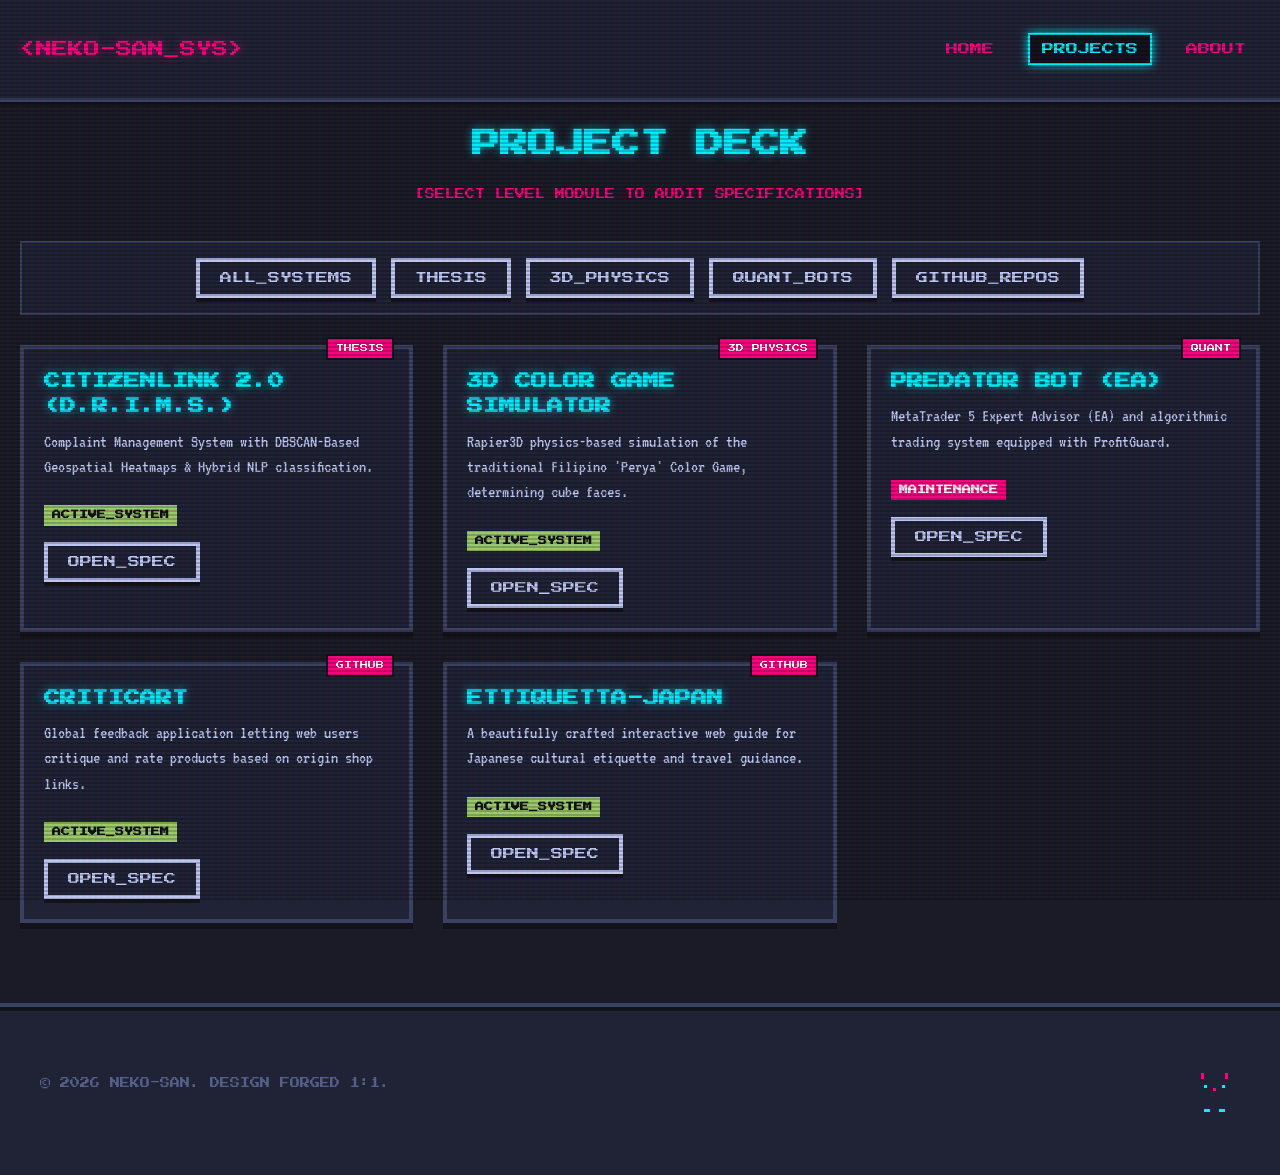
<file: projects.html>
<!DOCTYPE html>
<html lang="en">
<head>
  <meta charset="UTF-8">
  <meta name="viewport" content="width=device-width, initial-scale=1.0">
  <title>Neko-San // Project Deck Explorer</title>
  <link rel="stylesheet" href="styles.css">
  <link rel="stylesheet" href="cats.css">
</head>
<body class="crt-flicker">
  <header>
    <div class="container nav-container">
      <div class="logo">&lt;NEKO-SAN_SYS&gt;</div>
      <nav>
        <ul>
          <li><a href="index.html">HOME</a></li>
          <li><a href="projects.html" class="active">PROJECTS</a></li>
          <li><a href="about.html">ABOUT</a></li>
        </ul>
      </nav>
    </div>
  </header>

  <main class="container">
    <div style="text-align: center; margin-bottom: 40px;">
      <h1 class="glitch" data-text="PROJECT DECK" style="font-size: 28px;">PROJECT DECK</h1>
      <p style="font-family: var(--font-pixel); font-size: 10px; color: var(--neon-magenta);">[SELECT LEVEL MODULE TO AUDIT SPECIFICATIONS]</p>
    </div>

    <!-- Retro Filter Panel -->
    <div style="background-color: var(--bg-header); border: 2px solid var(--border-color); padding: 15px; margin-bottom: 30px; display: flex; gap: 15px; justify-content: center; flex-wrap: wrap;">
      <button class="btn-retro filter-btn active" data-filter="all">ALL_SYSTEMS</button>
      <button class="btn-retro filter-btn" data-filter="thesis">THESIS</button>
      <button class="btn-retro filter-btn" data-filter="simulation">3D_PHYSICS</button>
      <button class="btn-retro filter-btn" data-filter="quant">QUANT_BOTS</button>
      <button class="btn-retro filter-btn" data-filter="github">GITHUB_REPOS</button>
    </div>

    <!-- Project Cards Grid -->
    <div class="grid-select" id="projects-grid">
      <!-- D.R.I.M.S. -->
      <div class="card-retro" data-tags="thesis all">
        <div class="card-tag">THESIS</div>
        <h2 style="font-size: 16px; margin-bottom: 10px;">CitizenLink 2.0 (D.R.I.M.S.)</h2>
        <p style="font-size: 18px; margin-bottom: 15px;">Complaint Management System with DBSCAN-Based Geospatial Heatmaps & Hybrid NLP classification.</p>
        <span class="card-status active">ACTIVE_SYSTEM</span>
        <div style="margin-top: 15px;">
          <button class="btn-retro view-details-btn" data-project="drims">OPEN_SPEC</button>
        </div>
      </div>

      <!-- 3D Color Game Simulator -->
      <div class="card-retro" data-tags="simulation all">
        <div class="card-tag">3D PHYSICS</div>
        <h2 style="font-size: 16px; margin-bottom: 10px;">3D Color Game Simulator</h2>
        <p style="font-size: 18px; margin-bottom: 15px;">Rapier3D physics-based simulation of the traditional Filipino 'Perya' Color Game, determining cube faces.</p>
        <span class="card-status active">ACTIVE_SYSTEM</span>
        <div style="margin-top: 15px;">
          <button class="btn-retro view-details-btn" data-project="colorgame">OPEN_SPEC</button>
        </div>
      </div>

      <!-- Predator Bot (EA) -->
      <div class="card-retro" data-tags="quant all">
        <div class="card-tag">QUANT</div>
        <h2 style="font-size: 16px; margin-bottom: 10px;">Predator Bot (EA)</h2>
        <p style="font-size: 18px; margin-bottom: 15px;">MetaTrader 5 Expert Advisor (EA) and algorithmic trading system equipped with ProfitGuard.</p>
        <span class="card-status maintenance">MAINTENANCE</span>
        <div style="margin-top: 15px;">
          <button class="btn-retro view-details-btn" data-project="predator">OPEN_SPEC</button>
        </div>
      </div>

      <!-- CritiCart -->
      <div class="card-retro" data-tags="github all">
        <div class="card-tag">GITHUB</div>
        <h2 style="font-size: 16px; margin-bottom: 10px;">CritiCart</h2>
        <p style="font-size: 18px; margin-bottom: 15px;">Global feedback application letting web users critique and rate products based on origin shop links.</p>
        <span class="card-status active">ACTIVE_SYSTEM</span>
        <div style="margin-top: 15px;">
          <button class="btn-retro view-details-btn" data-project="criticart">OPEN_SPEC</button>
        </div>
      </div>

      <!-- Ettiquetta-Japan -->
      <div class="card-retro" data-tags="github all">
        <div class="card-tag">GITHUB</div>
        <h2 style="font-size: 16px; margin-bottom: 10px;">Ettiquetta-Japan</h2>
        <p style="font-size: 18px; margin-bottom: 15px;">A beautifully crafted interactive web guide for Japanese cultural etiquette and travel guidance.</p>
        <span class="card-status active">ACTIVE_SYSTEM</span>
        <div style="margin-top: 15px;">
          <button class="btn-retro view-details-btn" data-project="ettiquetta">OPEN_SPEC</button>
        </div>
      </div>
    </div>
  </main>

  <!-- Spec Modal Overlay -->
  <div class="modal-overlay" id="spec-modal">
    <div class="modal-content">
      <div class="modal-close" id="modal-close-btn">[X] CLOSE</div>
      <h2 id="modal-title" style="margin-bottom: 15px; font-size: 20px;">PROJECT_NAME</h2>
      <div id="modal-body" class="terminal-body">
        <!-- Inside modal template content will be loaded dynamically via Javascript -->
      </div>
    </div>
  </div>

  <footer>
    <div class="container" style="display: flex; justify-content: space-between; align-items: center; flex-wrap: wrap; gap: 20px;">
      <p style="font-family: var(--font-pixel); font-size: 10px; color: var(--text-muted);">&copy; 2026 NEKO-SAN. DESIGN FORGED 1:1.</p>
      
      <!-- Tiny 1:1 Animated Cat on footer of projects page -->
      <div style="width: 48px; height: 48px;">
        <svg viewBox="0 0 16 16" shape-rendering="crispEdges">
          <g class="tail-left">
            <rect x="1" y="11" width="1" height="2" fill="#1f2335" />
            <rect x="0" y="9" width="1" height="2" fill="#1f2335" />
            <rect x="1" y="8" width="1" height="1" fill="#1f2335" />
          </g>
          <rect x="2" y="1" width="1" height="2" fill="#1f2335" />
          <rect x="3" y="2" width="1" height="2" fill="#ff007f" />
          <rect x="4" y="2" width="1" height="2" fill="#1f2335" />
          <rect x="12" y="1" width="1" height="2" fill="#1f2335" />
          <rect x="11" y="2" width="1" height="2" fill="#ff007f" />
          <rect x="10" y="2" width="1" height="2" fill="#1f2335" />
          <rect x="3" y="4" width="9" height="1" fill="#1f2335" />
          <rect x="2" y="5" width="11" height="3" fill="#1f2335" />
          <rect x="4" y="6" width="1" height="1" fill="#00f0ff" />
          <rect x="10" y="6" width="1" height="1" fill="#00f0ff" />
          <rect x="7" y="7" width="1" height="1" fill="#ff007f" />
          <rect x="3" y="8" width="9" height="6" fill="#1f2335" />
          <rect x="4" y="14" width="2" height="1" fill="#00f0ff" />
          <rect x="9" y="14" width="2" height="1" fill="#00f0ff" />
        </svg>
      </div>
    </div>
  </footer>

  <script src="app.js"></script>
</body>
</html>
</file>
<file: styles.css>
/* styles.css */
@import url('https://fonts.googleapis.com/css2?family=Press+Start+2P&family=VT323&display=swap');

:root {
  --bg-color: #1a1b26;
  --bg-darker: #12121a;
  --bg-header: #1f2335;
  --border-color: #3b4261;
  
  /* Neon Accents */
  --neon-cyan: #00f0ff;
  --neon-magenta: #ff007f;
  --neon-purple: #bd00ff;
  --neon-green: #9ece6a;
  --neon-yellow: #e0af68;
  --text-primary: #c0caf5;
  --text-muted: #565f89;
  
  --font-pixel: 'Press Start 2P', monospace;
  --font-term: 'VT323', monospace;
}

/* Reset */
* {
  box-sizing: border-box;
  margin: 0;
  padding: 0;
}

body {
  background-color: var(--bg-color);
  color: var(--text-primary);
  font-family: var(--font-term);
  font-size: 20px;
  line-height: 1.4;
  overflow-x: hidden;
  position: relative;
}

/* CRT Scanlines Overlay */
body::before {
  content: " ";
  display: block;
  position: fixed;
  top: 0;
  left: 0;
  bottom: 0;
  right: 0;
  background: linear-gradient(rgba(18, 16, 16, 0) 50%, rgba(0, 0, 0, 0.25) 50%), 
              linear-gradient(90deg, rgba(255, 0, 0, 0.06), rgba(0, 255, 0, 0.02), rgba(0, 0, 255, 0.06));
  background-size: 100% 4px, 6px 100%;
  z-index: 9999;
  pointer-events: none;
  opacity: 0.8;
}

/* Scrollbar */
::-webkit-scrollbar {
  width: 12px;
}
::-webkit-scrollbar-track {
  background: var(--bg-darker);
}
::-webkit-scrollbar-thumb {
  background: var(--border-color);
  border: 3px solid var(--bg-darker);
}
::-webkit-scrollbar-thumb:hover {
  background: var(--neon-cyan);
}

/* CRT Screen Curve & Flicker effects */
.crt-flicker {
  animation: crt-flicker-anim 0.15s infinite;
}

@keyframes crt-flicker-anim {
  0% { opacity: 0.99; }
  50% { opacity: 1; }
  100% { opacity: 0.99; }
}

/* Typography */
h1, h2, h3, h4 {
  font-family: var(--font-pixel);
  text-transform: uppercase;
  color: var(--neon-cyan);
  text-shadow: 0 0 8px rgba(0, 240, 255, 0.6);
  line-height: 1.6;
}

h1 { font-size: 24px; margin-bottom: 20px; }
h2 { font-size: 18px; margin-bottom: 15px; }
h3 { font-size: 14px; margin-bottom: 10px; }

p {
  margin-bottom: 15px;
  font-size: 22px;
}

a {
  color: var(--neon-magenta);
  text-decoration: none;
  transition: all 0.2s steps(2);
  cursor: pointer;
}

a:hover {
  color: var(--neon-cyan);
  text-shadow: 0 0 8px var(--neon-cyan);
}

/* Layout elements */
.container {
  max-width: 1300px;
  margin: 0 auto;
  padding: 20px;
}

/* Avatar Styles */
.pixel-avatar {
  width: 120px;
  height: 120px;
  image-rendering: pixelated;
  border: 4px solid var(--neon-cyan);
  box-shadow: 0 0 12px var(--neon-cyan), 0 4px 0 var(--bg-darker);
  object-fit: cover;
  background-color: var(--bg-darker);
}

.avatar-placeholder {
  display: flex;
  align-items: center;
  justify-content: center;
  width: 120px;
  height: 120px;
  border: 4px dashed var(--neon-magenta);
  color: var(--neon-magenta);
  font-family: var(--font-pixel);
  font-size: 8px;
  text-align: center;
  padding: 10px;
  background-color: var(--bg-darker);
  box-shadow: 0 4px 0 var(--bg-darker);
  text-transform: uppercase;
}
.avatar-placeholder:hover {
  border-color: var(--neon-cyan);
  color: var(--neon-cyan);
  box-shadow: 0 0 12px var(--neon-cyan), 0 4px 0 var(--bg-darker);
}


/* Header & Navigation */
header {
  background-color: var(--bg-header);
  border-bottom: 4px solid var(--border-color);
  padding: 15px 0;
  box-shadow: 0 4px 0 var(--bg-darker);
}

.nav-container {
  display: flex;
  justify-content: space-between;
  align-items: center;
}

.logo {
  font-family: var(--font-pixel);
  font-size: 16px;
  color: var(--neon-magenta);
  text-shadow: 0 0 8px rgba(255, 0, 127, 0.6);
}

nav ul {
  display: flex;
  list-style: none;
  gap: 20px;
}

nav ul li a {
  font-family: var(--font-pixel);
  font-size: 12px;
  padding: 8px 12px;
  border: 2px solid transparent;
}

nav ul li a.active, nav ul li a:hover {
  border: 2px solid var(--neon-cyan);
  color: var(--neon-cyan);
  box-shadow: 0 0 10px var(--neon-cyan);
  background: var(--bg-darker);
}

/* Footer */
footer {
  text-align: center;
  padding: 40px 20px;
  border-top: 4px solid var(--border-color);
  background-color: var(--bg-header);
  margin-top: 60px;
  box-shadow: inset 0 4px 0 var(--bg-darker);
}

/* Retro Terminal Styling */
.terminal {
  background-color: var(--bg-darker);
  border: 4px solid var(--border-color);
  border-radius: 4px;
  padding: 20px;
  box-shadow: 0 8px 0 var(--bg-darker), 0 0 20px rgba(0, 0, 0, 0.5);
  margin-bottom: 30px;
}

.terminal-header-bar {
  display: flex;
  gap: 8px;
  margin-bottom: 20px;
  padding-bottom: 10px;
  border-bottom: 2px solid var(--border-color);
}

.terminal-dot {
  width: 12px;
  height: 12px;
  border-radius: 50%;
}
.td-red { background-color: #f7768e; }
.td-yellow { background-color: #e0af68; }
.td-green { background-color: #9ece6a; }

.terminal-title {
  font-family: var(--font-pixel);
  font-size: 10px;
  color: var(--text-muted);
  margin-left: 10px;
  flex-grow: 1;
}

.terminal-body {
  font-family: 'Courier New', monospace;
  font-size: 14px;
  color: var(--text-primary);
  word-wrap: break-word;
}

.terminal-line {
  margin-bottom: 10px;
}

.prompt {
  color: var(--neon-magenta);
  font-weight: bold;
}

.command {
  color: var(--neon-cyan);
  font-weight: bold;
}

.cursor {
  display: inline-block;
  width: 8px;
  height: 15px;
  background-color: var(--neon-cyan);
  animation: blink 1s steps(2) infinite;
}

@keyframes blink {
  0%, 100% { opacity: 1; }
  50% { opacity: 0; }
}

/* Retro NES Buttons */
.btn-retro {
  display: inline-block;
  font-family: var(--font-pixel);
  font-size: 12px;
  padding: 10px 20px;
  background-color: var(--bg-header);
  border: 4px solid var(--text-primary);
  color: var(--text-primary);
  text-transform: uppercase;
  cursor: pointer;
  box-shadow: 0 4px 0 var(--bg-darker);
  position: relative;
  transition: all 0.1s steps(2);
  user-select: none;
}

.btn-retro:hover {
  background-color: var(--neon-cyan);
  color: var(--bg-darker);
  border-color: var(--bg-darker);
  box-shadow: 0 4px 0 var(--neon-magenta);
}

.btn-retro:active {
  top: 4px;
  box-shadow: none;
}

/* Cards & Grid Selector Layouts */
.grid-select {
  display: grid;
  grid-template-columns: repeat(auto-fit, minmax(300px, 1fr));
  gap: 30px;
  margin-top: 30px;
}

.card-retro {
  background-color: var(--bg-header);
  border: 4px solid var(--border-color);
  padding: 20px;
  position: relative;
  box-shadow: 0 6px 0 var(--bg-darker);
  transition: all 0.2s steps(2);
}

.card-retro:hover {
  border-color: var(--neon-cyan);
  box-shadow: 0 6px 0 var(--neon-magenta), 0 0 15px rgba(0, 240, 255, 0.4);
  transform: translateY(-2px);
}

.card-tag {
  position: absolute;
  top: -12px;
  right: 15px;
  font-family: var(--font-pixel);
  font-size: 8px;
  padding: 4px 8px;
  background-color: var(--neon-magenta);
  color: #fff;
  border: 2px solid var(--bg-darker);
}

.card-status {
  display: inline-block;
  font-family: var(--font-pixel);
  font-size: 9px;
  padding: 4px 8px;
  background-color: var(--neon-yellow);
  color: var(--bg-darker);
  margin-top: 10px;
  font-weight: bold;
}

.card-status.active {
  background-color: var(--neon-green);
}

.card-status.maintenance {
  background-color: var(--neon-magenta);
  color: #fff;
}

/* Custom Pixel Art Name Banner in SVG */
.banner-container {
  display: flex;
  justify-content: center;
  margin-bottom: 45px;
}

/* Glitch styling */
.glitch {
  position: relative;
}
.glitch::before, .glitch::after {
  content: attr(data-text);
  position: absolute;
  top: 0;
  left: 0;
  width: 100%;
  height: 100%;
  background: var(--bg-color);
}
.glitch::before {
  left: 2px;
  text-shadow: -2px 0 var(--neon-magenta);
  clip: rect(44px, 450px, 56px, 0);
  animation: glitch-anim 5s infinite linear alternate-reverse;
}
.glitch::after {
  left: -2px;
  text-shadow: -2px 0 var(--neon-cyan), 0 2px var(--neon-magenta);
  clip: rect(85px, 450px, 140px, 0);
  animation: glitch-anim2 5s infinite linear alternate-reverse;
}

@keyframes glitch-anim {
  0% { clip: rect(31px, 9999px, 94px, 0); }
  10% { clip: rect(112px, 9999px, 76px, 0); }
  20% { clip: rect(85px, 9999px, 5px, 0); }
  30% { clip: rect(27px, 9999px, 115px, 0); }
  40% { clip: rect(73px, 9999px, 29px, 0); }
  50% { clip: rect(118px, 9999px, 142px, 0); }
  60% { clip: rect(9px, 9999px, 63px, 0); }
  70% { clip: rect(52px, 9999px, 121px, 0); }
  80% { clip: rect(135px, 9999px, 10px, 0); }
  90% { clip: rect(61px, 9999px, 88px, 0); }
  100% { clip: rect(104px, 9999px, 118px, 0); }
}

@keyframes glitch-anim2 {
  0% { clip: rect(76px, 9999px, 116px, 0); }
  11% { clip: rect(43px, 9999px, 9px, 0); }
  22% { clip: rect(122px, 9999px, 84px, 0); }
  33% { clip: rect(15px, 9999px, 139px, 0); }
  44% { clip: rect(89px, 9999px, 51px, 0); }
  55% { clip: rect(3px, 9999px, 114px, 0); }
  66% { clip: rect(63px, 9999px, 128px, 0); }
  77% { clip: rect(138px, 9999px, 34px, 0); }
  88% { clip: rect(98px, 9999px, 83px, 0); }
  100% { clip: rect(10px, 9999px, 67px, 0); }
}

/* RPG Stats Wheel Grid */
.stats-grid {
  display: grid;
  grid-template-columns: repeat(auto-fit, minmax(200px, 1fr));
  gap: 20px;
  margin-top: 30px;
}

.stat-box {
  background-color: var(--bg-darker);
  border: 2px solid var(--border-color);
  padding: 15px;
  text-align: center;
}

.stat-name {
  font-family: var(--font-pixel);
  font-size: 10px;
  margin-bottom: 10px;
  color: var(--neon-magenta);
}

.stat-bar-outer {
  height: 16px;
  background-color: var(--bg-color);
  border: 2px solid var(--border-color);
  position: relative;
  overflow: hidden;
}

.stat-bar-inner {
  height: 100%;
  background-color: var(--neon-cyan);
  width: 0;
  transition: width 1s ease-out;
}

.stat-val {
  font-family: var(--font-pixel);
  font-size: 10px;
  margin-top: 5px;
  color: var(--neon-green);
}

/* Modal Overlay */
.modal-overlay {
  position: fixed;
  top: 0;
  left: 0;
  right: 0;
  bottom: 0;
  background-color: rgba(18, 16, 26, 0.9);
  z-index: 1000;
  display: flex;
  justify-content: center;
  align-items: center;
  opacity: 0;
  pointer-events: none;
  transition: opacity 0.2s steps(2);
  padding: 20px;
}

.modal-overlay.active {
  opacity: 1;
  pointer-events: all;
}

.modal-content {
  background-color: var(--bg-color);
  border: 4px solid var(--neon-cyan);
  max-width: 600px;
  width: 100%;
  padding: 30px;
  box-shadow: 0 0 20px var(--neon-cyan);
  position: relative;
  max-height: 90vh;
  overflow-y: auto;
}

.modal-close {
  position: absolute;
  top: 15px;
  right: 15px;
  font-family: var(--font-pixel);
  font-size: 16px;
  color: var(--neon-magenta);
  cursor: pointer;
}

.modal-close:hover {
  color: var(--neon-cyan);
}

/* Pixel Cat Cursor override */
html, button, a, .modal-close {
  /* Dynamic custom cursor will fall back to pointer if not loaded */
  cursor: url("data:image/svg+xml;utf8,%3Csvg xmlns='http://www.w3.org/2000/svg' width='16' height='16' viewBox='0 0 16 16' shape-rendering='crispEdges'%3E%3Crect x='5' y='2' width='1' height='2' fill='%23ff007f'/%3E%3Crect x='10' y='2' width='1' height='2' fill='%23ff007f'/%3E%3Crect x='6' y='4' width='4' height='6' fill='%231f2335'/%3E%3Crect x='7' y='6' width='1' height='1' fill='%2300f0ff'/%3E%3Crect x='9' y='6' width='1' height='1' fill='%2300f0ff'/%3E%3Crect x='8' y='7' width='1' height='1' fill='%23ff007f'/%3E%3Crect x='5' y='10' width='6' height='4' fill='%231f2335'/%3E%3Crect x='6' y='14' width='1' height='1' fill='%2300f0ff'/%3E%3Crect x='9' y='14' width='1' height='1' fill='%2300f0ff'/%3E%3C/svg%3E"), auto;
}
</file>
<file: cats.css>
/* cats.css */

/* Continuous idle animations */
@keyframes idle-tail-wag {
  0%, 100% { transform: rotate(0deg); }
  50% { transform: rotate(15deg); }
}

@keyframes idle-breath {
  0%, 100% { transform: translateY(0px); }
  50% { transform: translateY(-2px); }
}

@keyframes cat-wobble-anim {
  0%, 100% { transform: rotate(0deg); }
  50% { transform: rotate(1deg); }
}

.cat-wobble {
  animation: cat-wobble-anim 2s steps(2) infinite;
  transform-origin: bottom center;
}

.cat-breath {
  animation: idle-breath 3s steps(4) infinite;
}

.tail-left {
  transform-origin: 2px 11px;
  animation: idle-tail-wag 1.6s steps(4) infinite;
}

.tail-right {
  transform-origin: 13px 11px;
  animation: idle-tail-wag 1.4s steps(4) infinite;
}

/* Container setups for embedding */
.cat-svg-embed {
  width: 96px;
  height: 96px;
  display: inline-block;
}

.left-cat-container, .right-cat-container {
  display: inline-block;
}
</file>
